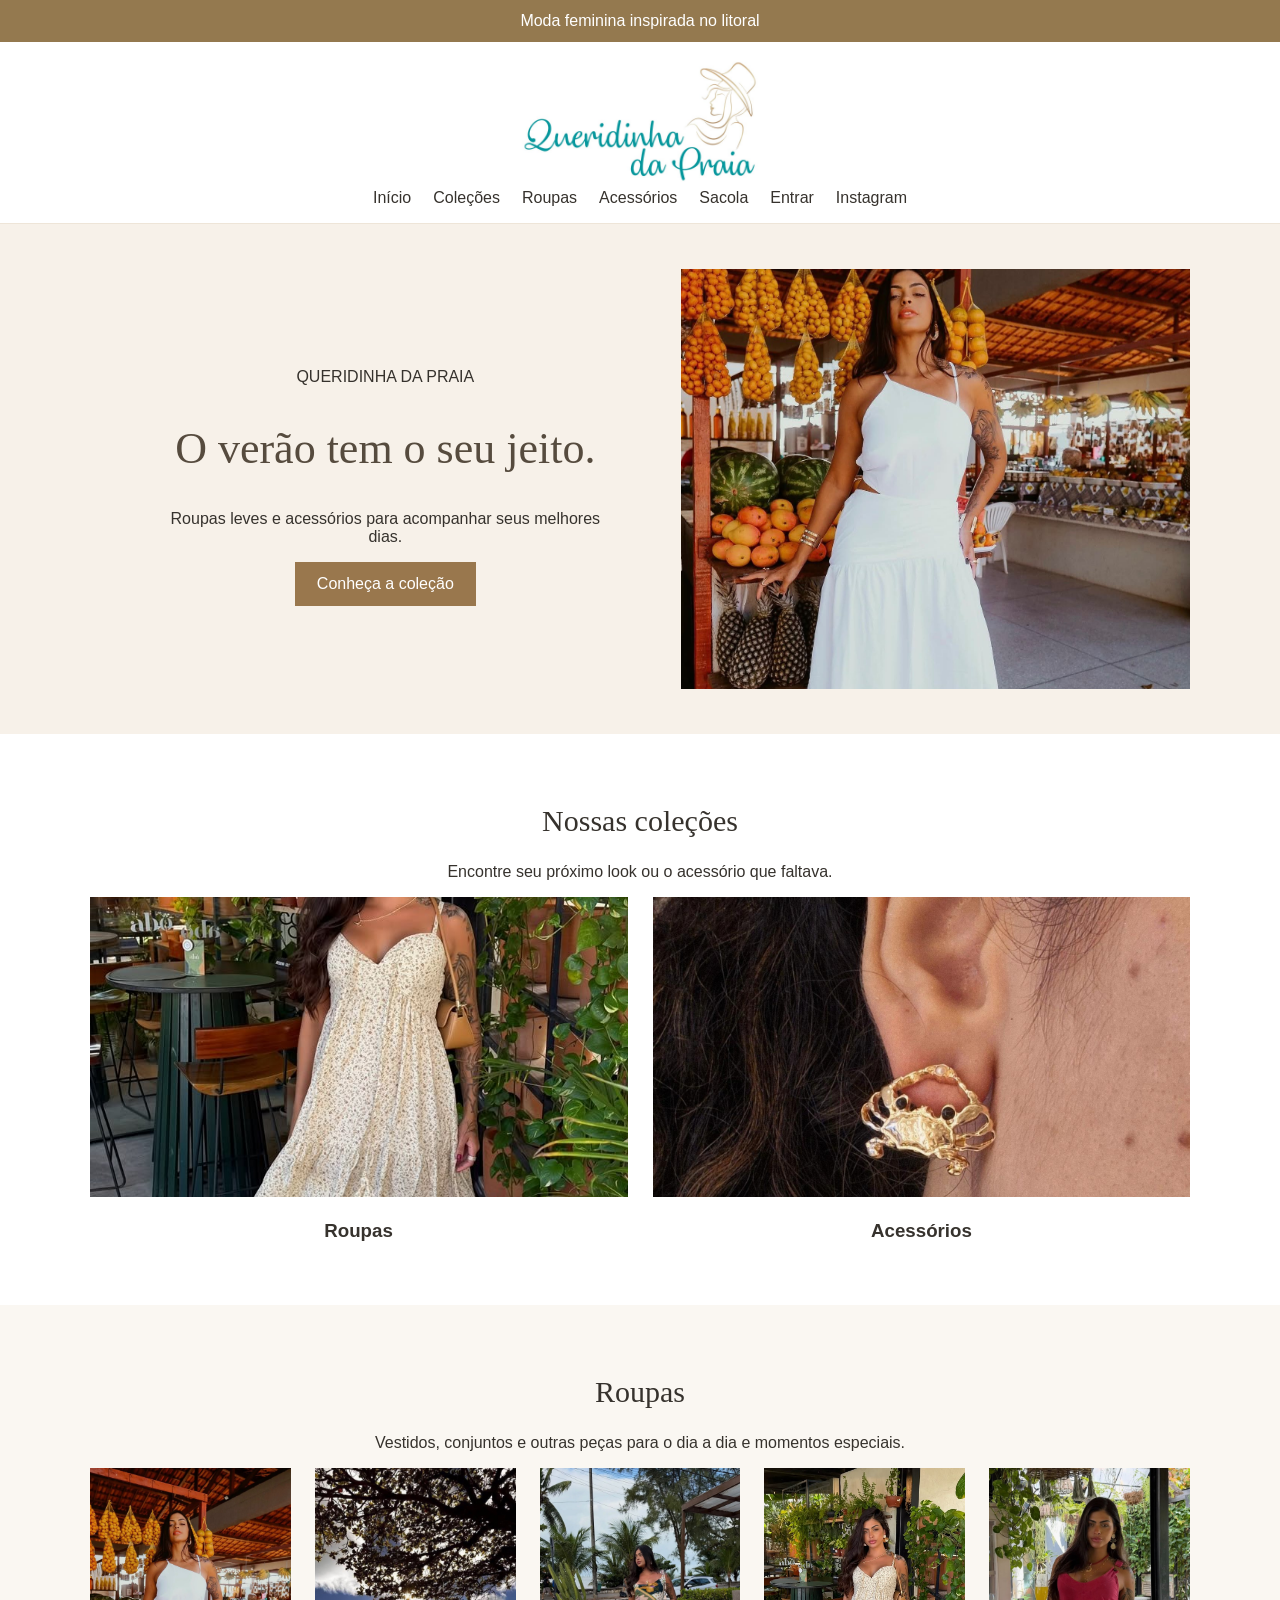
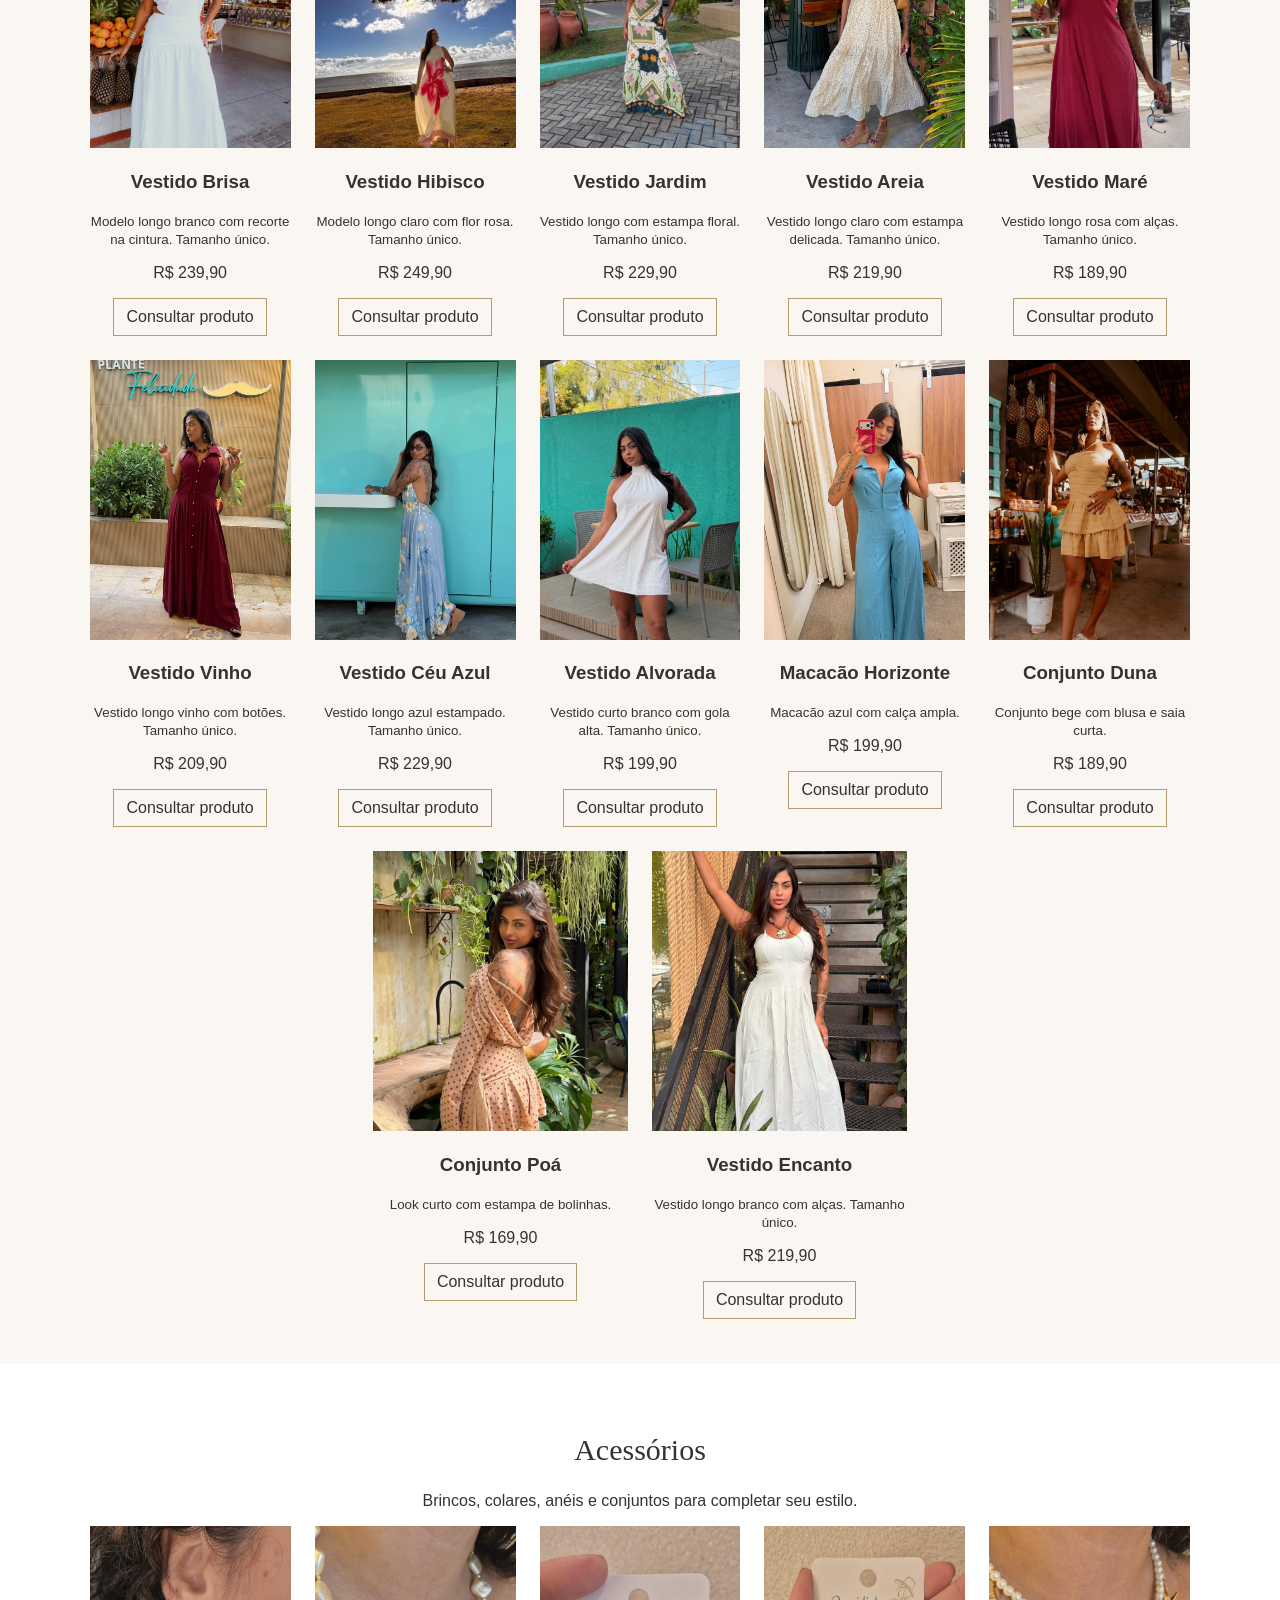
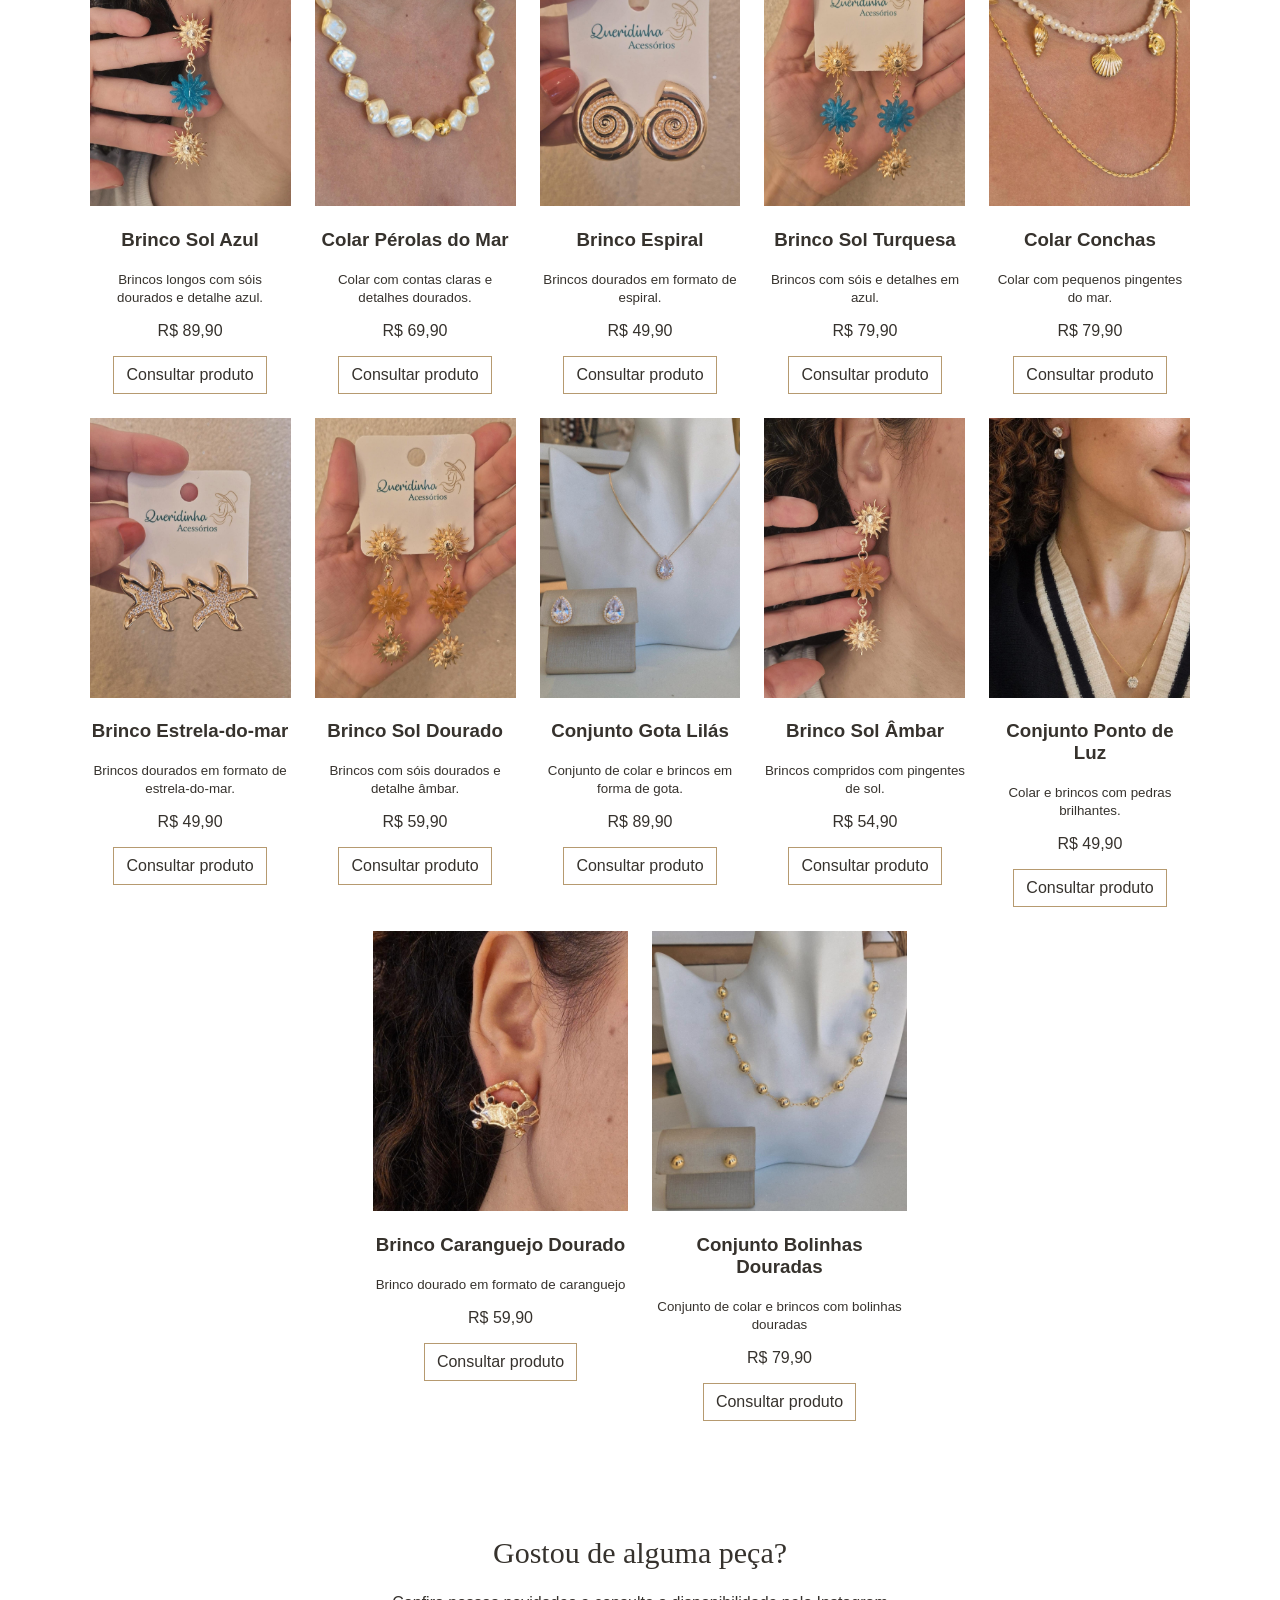
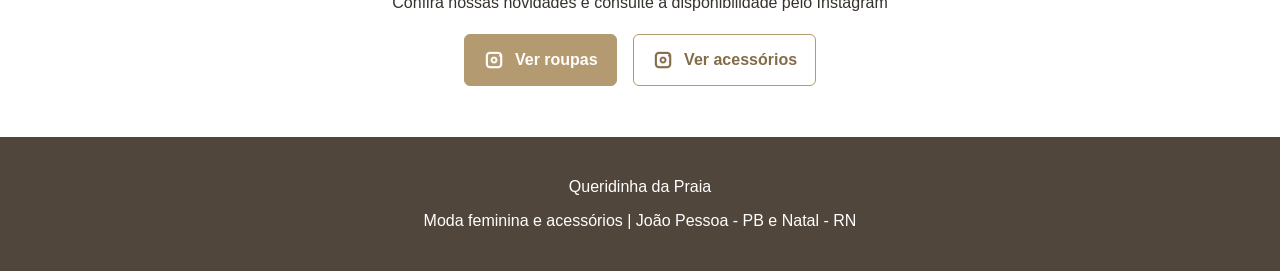
<file: index.html>
<!DOCTYPE html>
<html lang="pt-BR">
<head>
    <meta charset="UTF-8">
    <meta name="viewport" content="width=device-width, initial-scale=1.0">
    <title>Queridinha da Praia - Roupas e Acessórios</title>
    <link rel="stylesheet" href="style.css">
</head>
<body>
    <div id="faixa">Moda feminina inspirada no litoral</div>

    <header>
        <a href="index.html">
            <img src="imagens/logo-horizontal.png" alt="Queridinha da Praia">
        </a>
        <input type="checkbox" id="abrir-menu">
        <label class="hamburguer" for="abrir-menu">☰</label>
        <nav>
            <a href="index.html#inicio">Início</a>
            <a href="index.html#colecoes">Coleções</a>
            <a href="index.html#roupas">Roupas</a>
            <a href="index.html#acessorios">Acessórios</a>
            <a href="sacola.html">Sacola</a>
            <a href="conta.html">Entrar</a>
            <a href="index.html#contato">Instagram</a>
        </nav>
    </header>

    <main>
        <section class="destaque" id="inicio">
            <div class="texto-destaque">
                <p>QUERIDINHA DA PRAIA</p>
                <h1>O verão tem o seu jeito.</h1>
                <p>Roupas leves e acessórios para acompanhar seus melhores dias.</p>
                <a class="botao" href="#colecoes">Conheça a coleção</a>
            </div>
            <img class="foto-destaque" src="imagens/roupa-14.jpg" alt="Vestido branco da coleção">
        </section>

        <section id="colecoes">
            <h2>Nossas coleções</h2>
            <p>Encontre seu próximo look ou o acessório que faltava.</p>
            <div class="categorias">
                <div class="categoria">
                    <a href="#roupas">
                        <img src="imagens/roupa-04.jpg" alt="Coleção de roupas">
                        <h3>Roupas</h3>
                    </a>
                </div>
                <div class="categoria">
                    <a href="#acessorios">
                        <img src="imagens/acessorio-39.jpg" alt="Coleção de acessórios">
                        <h3>Acessórios</h3>
                    </a>
                </div>
            </div>
        </section>

        <section id="roupas">
            <h2>Roupas</h2>
            <p>Vestidos, conjuntos e outras peças para o dia a dia e momentos especiais.</p>
            <div class="grade">
                <div class="produto">
                    <img src="imagens/roupa-14.jpg" alt="Vestido Brisa">
                    <h3>Vestido Brisa</h3>
                    <small>Modelo longo branco com recorte na cintura. Tamanho único.</small>
                    <p>R$ 239,90</p>
                    <a href="#contato">Consultar produto</a>
                </div>
                <div class="produto">
                    <img src="imagens/roupa-18.jpg" alt="Vestido Hibisco">
                    <h3>Vestido Hibisco</h3>
                    <small>Modelo longo claro com flor rosa. Tamanho único.</small>
                    <p>R$ 249,90</p>
                    <a href="#contato">Consultar produto</a>
                </div>
                <div class="produto">
                    <img src="imagens/roupa-15.jpg" alt="Vestido Jardim">
                    <h3>Vestido Jardim</h3>
                    <small>Vestido longo com estampa floral. Tamanho único.</small>
                    <p>R$ 229,90</p>
                    <a href="#contato">Consultar produto</a>
                </div>
                <div class="produto">
                    <img src="imagens/roupa-04.jpg" alt="Vestido Areia">
                    <h3>Vestido Areia</h3>
                    <small>Vestido longo claro com estampa delicada. Tamanho único.</small>
                    <p>R$ 219,90</p>
                    <a href="#contato">Consultar produto</a>
                </div>
                <div class="produto">
                    <img src="imagens/roupa-17.jpg" alt="Vestido Maré">
                    <h3>Vestido Maré</h3>
                    <small>Vestido longo rosa com alças. Tamanho único.</small>
                    <p>R$ 189,90</p>
                    <a href="#contato">Consultar produto</a>
                </div>
                <div class="produto">
                    <img src="imagens/roupa-07.jpg" alt="Vestido Vinho">
                    <h3>Vestido Vinho</h3>
                    <small>Vestido longo vinho com botões. Tamanho único.</small>
                    <p>R$ 209,90</p>
                    <a href="#contato">Consultar produto</a>
                </div>
                <div class="produto">
                    <img src="imagens/roupa-09.jpg" alt="Vestido Céu Azul">
                    <h3>Vestido Céu Azul</h3>
                    <small>Vestido longo azul estampado. Tamanho único.</small>
                    <p>R$ 229,90</p>
                    <a href="#contato">Consultar produto</a>
                </div>
                <div class="produto">
                    <img src="imagens/roupa-16.jpg" alt="Vestido Alvorada">
                    <h3>Vestido Alvorada</h3>
                    <small>Vestido curto branco com gola alta. Tamanho único.</small>
                    <p>R$ 199,90</p>
                    <a href="#contato">Consultar produto</a>
                </div>
                <div class="produto">
                    <img src="imagens/roupa-11.jpg" alt="Macacão Horizonte">
                    <h3>Macacão Horizonte</h3>
                    <small>Macacão azul com calça ampla.</small>
                    <p>R$ 199,90</p>
                    <a href="#contato">Consultar produto</a>
                </div>
                <div class="produto">
                    <img src="imagens/roupa-13.jpg" alt="Conjunto Duna">
                    <h3>Conjunto Duna</h3>
                    <small>Conjunto bege com blusa e saia curta.</small>
                    <p>R$ 189,90</p>
                    <a href="#contato">Consultar produto</a>
                </div>
                <div class="produto">
                    <img src="imagens/roupa-05.jpg" alt="Conjunto Poá">
                    <h3>Conjunto Poá</h3>
                    <small>Look curto com estampa de bolinhas.</small>
                    <p>R$ 169,90</p>
                    <a href="#contato">Consultar produto</a>
                </div>
                <div class="produto">
                    <img src="imagens/roupa-02.jpg" alt="Vestido Encanto">
                    <h3>Vestido Encanto</h3>
                    <small>Vestido longo branco com alças. Tamanho único.</small>
                    <p>R$ 219,90</p>
                    <a href="#contato">Consultar produto</a>
                </div>
            </div>
        </section>

        <section id="acessorios">
            <h2>Acessórios</h2>
            <p>Brincos, colares, anéis e conjuntos para completar seu estilo.</p>
            <div class="grade">
                <div class="produto">
                    <img src="imagens/acessorio-40.jpg" alt="Brinco Sol Azul">
                    <h3>Brinco Sol Azul</h3>
                    <small>Brincos longos com sóis dourados e detalhe azul.</small>
                    <p>R$ 89,90</p>
                    <a href="#contato">Consultar produto</a>
                </div>
                <div class="produto">
                    <img src="imagens/acessorio-01.jpg" alt="Colar Pérolas do Mar">
                    <h3>Colar Pérolas do Mar</h3>
                    <small>Colar com contas claras e detalhes dourados.</small>
                    <p>R$ 69,90</p>
                    <a href="#contato">Consultar produto</a>
                </div>
                <div class="produto">
                    <img src="imagens/acessorio-11.jpg" alt="Brinco Espiral">
                    <h3>Brinco Espiral</h3>
                    <small>Brincos dourados em formato de espiral.</small>
                    <p>R$ 49,90</p>
                    <a href="#contato">Consultar produto</a>
                </div>
                <div class="produto">
                    <img src="imagens/acessorio-41.jpg" alt="Brinco Sol Turquesa">
                    <h3>Brinco Sol Turquesa</h3>
                    <small>Brincos com sóis e detalhes em azul.</small>
                    <p>R$ 79,90</p>
                    <a href="#contato">Consultar produto</a>
                </div>
                <div class="produto">
                    <img src="imagens/acessorio-03.jpg" alt="Colar Conchas">
                    <h3>Colar Conchas</h3>
                    <small>Colar com pequenos pingentes do mar.</small>
                    <p>R$ 79,90</p>
                    <a href="#contato">Consultar produto</a>
                </div>
                <div class="produto">
                    <img src="imagens/acessorio-21.jpg" alt="Brinco Estrela-do-mar">
                    <h3>Brinco Estrela-do-mar</h3>
                    <small>Brincos dourados em formato de estrela-do-mar.</small>
                    <p>R$ 49,90</p>
                    <a href="#contato">Consultar produto</a>
                </div>
                <div class="produto">
                    <img src="imagens/acessorio-42.jpg" alt="Brinco Sol Dourado">
                    <h3>Brinco Sol Dourado</h3>
                    <small>Brincos com sóis dourados e detalhe âmbar.</small>
                    <p>R$ 59,90</p>
                    <a href="#contato">Consultar produto</a>
                </div>
                <div class="produto">
                    <img src="imagens/acessorio-22.jpg" alt="Conjunto Gota Lilás">
                    <h3>Conjunto Gota Lilás</h3>
                    <small>Conjunto de colar e brincos em forma de gota.</small>
                    <p>R$ 89,90</p>
                    <a href="#contato">Consultar produto</a>
                </div>
                <div class="produto">
                    <img src="imagens/acessorio-38.jpg" alt="Brinco Sol Âmbar">
                    <h3>Brinco Sol Âmbar</h3>
                    <small>Brincos compridos com pingentes de sol.</small>
                    <p>R$ 54,90</p>
                    <a href="#contato">Consultar produto</a>
                </div>
                <div class="produto">
                    <img src="imagens/acessorio-28.jpg" alt="Conjunto Ponto de Luz">
                    <h3>Conjunto Ponto de Luz</h3>
                    <small>Colar e brincos com pedras brilhantes.</small>
                    <p>R$ 49,90</p>
                    <a href="#contato">Consultar produto</a>
                </div>
                <div class="produto">
                    <img src="imagens/acessorio-39.jpg" alt="Brinco Caranguejo Dourado">
                    <h3>Brinco Caranguejo Dourado</h3>
                    <small>Brinco dourado em formato de caranguejo</small>
                    <p>R$ 59,90</p>
                    <a href="#contato">Consultar produto</a>
                </div>
                <div class="produto">
                    <img src="imagens/acessorio-16.jpg" alt="Conjunto Bolinhas Douradas">
                    <h3>Conjunto Bolinhas Douradas</h3>
                    <small>Conjunto de colar e brincos com bolinhas douradas</small>
                    <p>R$ 79,90</p>
                    <a href="#contato">Consultar produto</a>
                </div>
            </div>
        </section>

        <section id="contato">
            <h2>Gostou de alguma peça?</h2>
            <p>Confira nossas novidades e consulte a disponibilidade pelo Instagram</p>
            <a href="https://www.instagram.com/queridinha_dapraia?vrfl=N2psY3QybXJrMXBx">Ver roupas</a>
            <a href="https://www.instagram.com/queridinhaacessorios_?xtok=ZWswNjhpamN2Zjgy">Ver acessórios</a>
        </section>
    </main>

    <footer>
        <p>Queridinha da Praia</p>
        <p>Moda feminina e acessórios | João Pessoa - PB e Natal - RN</p>
    </footer>
</body>
</html>
</file>
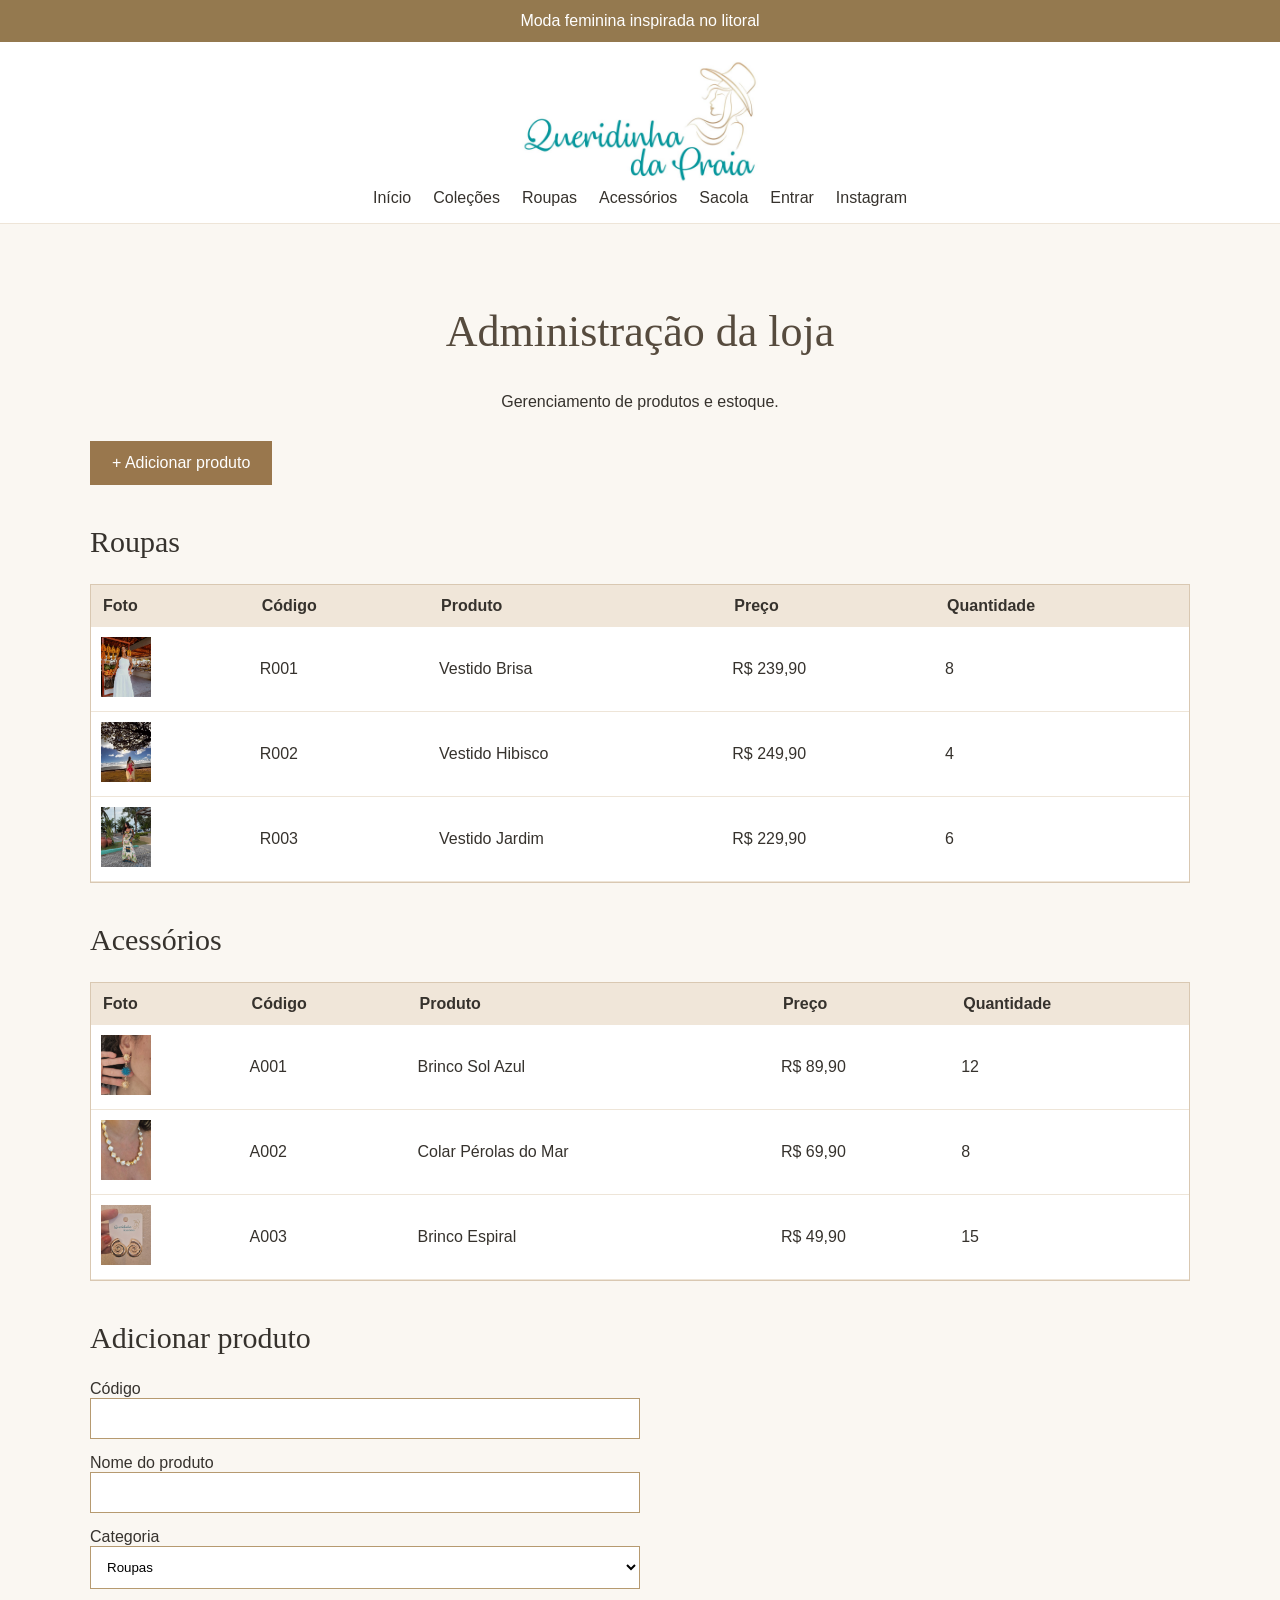
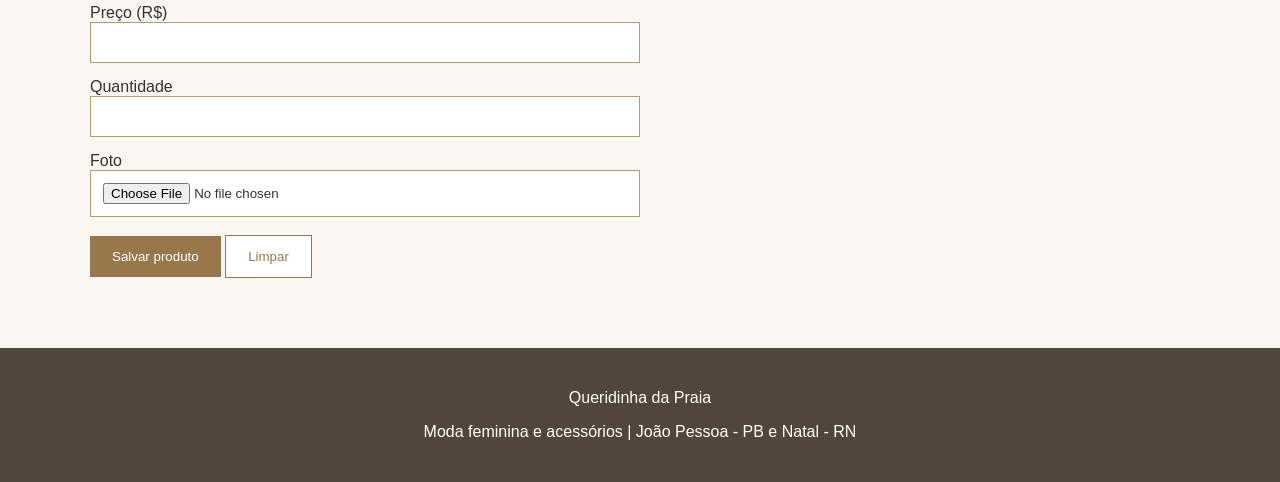
<file: admin.html>
<!DOCTYPE html>
<html lang="pt-BR">
<head>
    <meta charset="UTF-8">
    <meta name="viewport" content="width=device-width, initial-scale=1.0">
    <title>Administração - Queridinha da Praia</title>
    <link rel="stylesheet" href="style.css">
</head>
<body>
    <div id="faixa">Moda feminina inspirada no litoral</div>
    <header>
        <a href="index.html">
            <img src="imagens/logo-horizontal.png" alt="Queridinha da Praia">
        </a>
        <input type="checkbox" id="abrir-menu">
        <label class="hamburguer" for="abrir-menu">☰</label>
        <nav>
             <a href="index.html#inicio">Início</a>
            <a href="index.html#colecoes">Coleções</a>
            <a href="index.html#roupas">Roupas</a>
            <a href="index.html#acessorios">Acessórios</a>
            <a href="sacola.html">Sacola</a>
            <a href="conta.html">Entrar</a>
            <a href="index.html#contato">Instagram</a>
        </nav>
    </header>

    <main>
        <section class="pagina painel-admin">
            <h1>Administração da loja</h1>
            <p>Gerenciamento de produtos e estoque.</p>
            <div class="acoes-admin">
                <a class="botao" href="#novo-produto">+ Adicionar produto</a>
            </div>
            <h2 id="roupas-admin">Roupas</h2>
            <div class="tabela-admin">
                <table>
                    <tr>
                        <th>Foto</th>
                        <th>Código</th>
                        <th>Produto</th>
                        <th>Preço</th>
                        <th>Quantidade</th>
                    </tr>
                    <tr>
                        <td><img src="imagens/roupa-14.jpg" alt="Vestido Brisa"></td>
                        <td>R001</td>
                        <td>Vestido Brisa</td>
                        <td>R$ 239,90</td>
                        <td>8</td>
                    </tr>
                    <tr>
                        <td><img src="imagens/roupa-18.jpg" alt="Vestido Hibisco"></td>
                        <td>R002</td>
                        <td>Vestido Hibisco</td>
                        <td>R$ 249,90</td>
                        <td>4</td>
                    </tr>
                    <tr>
                        <td><img src="imagens/roupa-15.jpg" alt="Vestido Jardim"></td>
                        <td>R003</td>
                        <td>Vestido Jardim</td>
                        <td>R$ 229,90</td>
                        <td>6</td>
                    </tr>
                </table>
            </div>
            <h2 id="acessorios-admin">Acessórios</h2>
            <div class="tabela-admin">
                <table>
                    <tr>
                        <th>Foto</th>
                        <th>Código</th>
                        <th>Produto</th>
                        <th>Preço</th>
                        <th>Quantidade</th>
                    </tr>
                    <tr>
                        <td><img src="imagens/acessorio-40.jpg" alt="Brinco Sol Azul"></td>
                        <td>A001</td>
                        <td>Brinco Sol Azul</td>
                        <td>R$ 89,90</td>
                        <td>12</td>
                    </tr>
                    <tr>
                        <td><img src="imagens/acessorio-01.jpg" alt="Colar Pérolas do Mar"></td>
                        <td>A002</td>
                        <td>Colar Pérolas do Mar</td>
                        <td>R$ 69,90</td>
                        <td>8</td>
                    </tr>
                    <tr>
                        <td><img src="imagens/acessorio-11.jpg" alt="Brinco Espiral"></td>
                        <td>A003</td>
                        <td>Brinco Espiral</td>
                        <td>R$ 49,90</td>
                        <td>15</td>
                    </tr>
                </table>
            </div>
            <h2 id="novo-produto">Adicionar produto</h2>
            <form class="form-admin">

                <label for="codigo-produto">Código</label>
                <input type="text" id="codigo-produto" required>

                <label for="nome-produto">Nome do produto</label>
                <input type="text" id="nome-produto" required>

                <label for="categoria-produto">Categoria</label>
                <select id="categoria-produto">
                    <option value="roupas">Roupas</option>
                    <option value="acessorios">Acessórios</option>
                </select>

                <label for="preco-produto">Preço (R$)</label>
                <input type="number" id="preco-produto" min="0" step="0.01" required>

                <label for="quantidade-produto">Quantidade</label>
                <input type="number" id="quantidade-produto" min="0" required>

                <label for="foto-produto">Foto</label>
                <input type="file" id="foto-produto" accept="image/*">

                <button class="botao" type="button">Salvar produto</button>
                <button class="botao limpar" type="reset">Limpar</button>
            </form>
        </section>
    </main>

    <footer>
        <p>Queridinha da Praia</p>
        <p>Moda feminina e acessórios | João Pessoa - PB e Natal - RN</p>
    </footer>

</body>
</html>
</file>
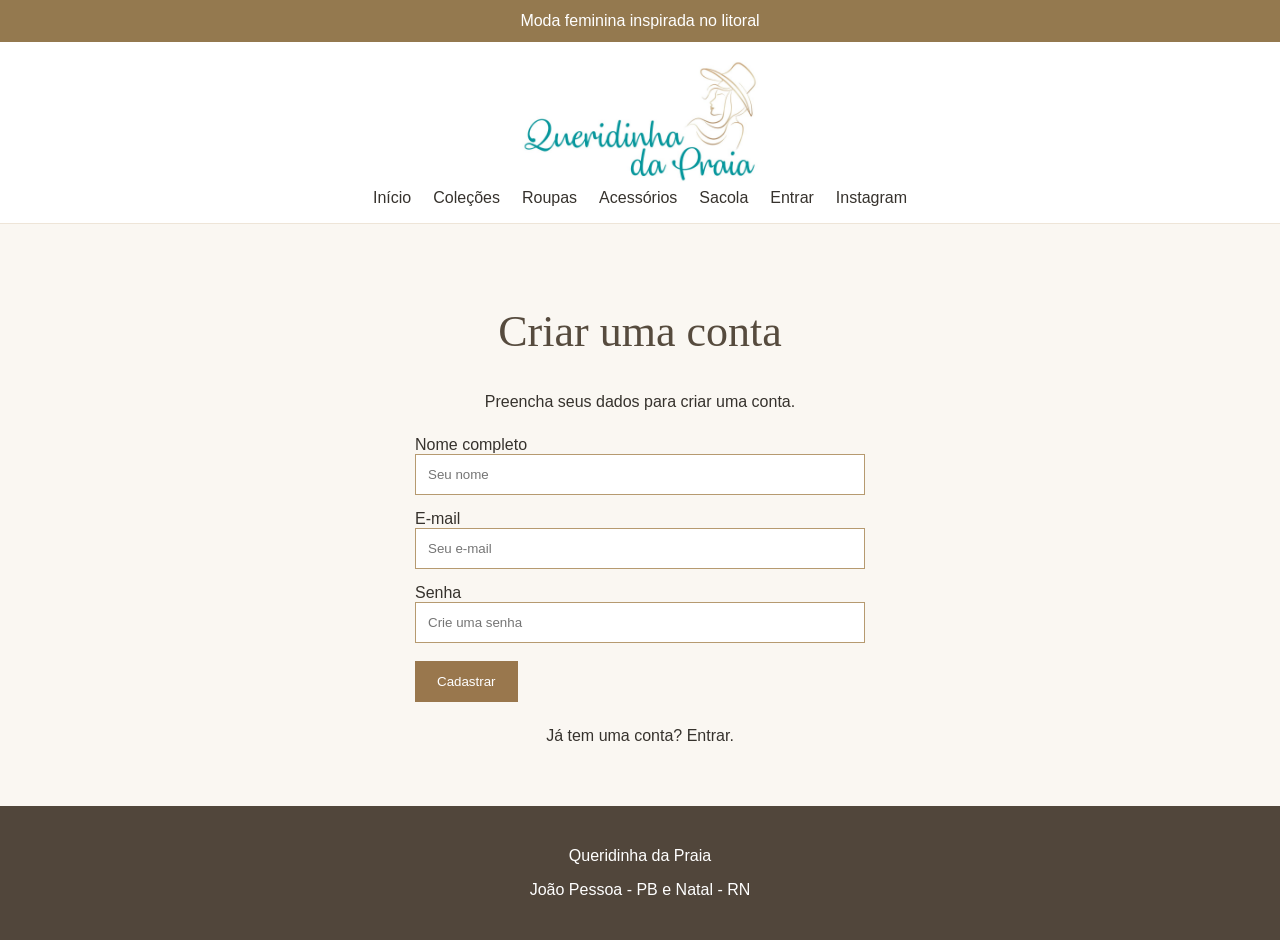
<file: cadastro.html>
<!DOCTYPE html>
<html lang="pt-BR">
<head>
    <meta charset="UTF-8">
    <meta name="viewport" content="width=device-width, initial-scale=1.0">
    <title>Cadastro - Queridinha da Praia</title>
    <link rel="stylesheet" href="style.css">
</head>
<body>
    <div id="faixa">Moda feminina inspirada no litoral</div>
    <header>
        <a href="index.html">
            <img src="imagens/logo-horizontal.png" alt="Queridinha da Praia">
        </a>
        <input type="checkbox" id="abrir-menu">
        <label class="hamburguer" for="abrir-menu">☰</label>
        <nav>
            <a href="index.html#inicio">Início</a>
            <a href="index.html#colecoes">Coleções</a>
            <a href="index.html#roupas">Roupas</a>
            <a href="index.html#acessorios">Acessórios</a>
            <a href="sacola.html">Sacola</a>
            <a href="conta.html">Entrar</a>
            <a href="index.html#contato">Instagram</a>
        </nav>
    </header>
    <main>
        <section class="pagina">
            <h1>Criar uma conta</h1>
            <p>Preencha seus dados para criar uma conta.</p>
            <form action="resultado.html">
                <label for="nome">Nome completo</label>
                <input id="nome" type="text" placeholder="Seu nome" required>
                <label for="email">E-mail</label>
                <input id="email" type="email" placeholder="Seu e-mail" required>
                <label for="senha">Senha</label>
                <input id="senha" type="password" placeholder="Crie uma senha" required>
                <button class="botao" type="submit">Cadastrar</button>
            </form>
            <p>Já tem uma conta? <a class="link" href="conta.html">Entrar</a>.</p>

        </section>
    </main>
    <footer>
        <p>Queridinha da Praia</p>
        <p>João Pessoa - PB e Natal - RN</p>
    </footer>
</body>
</html>
</file>
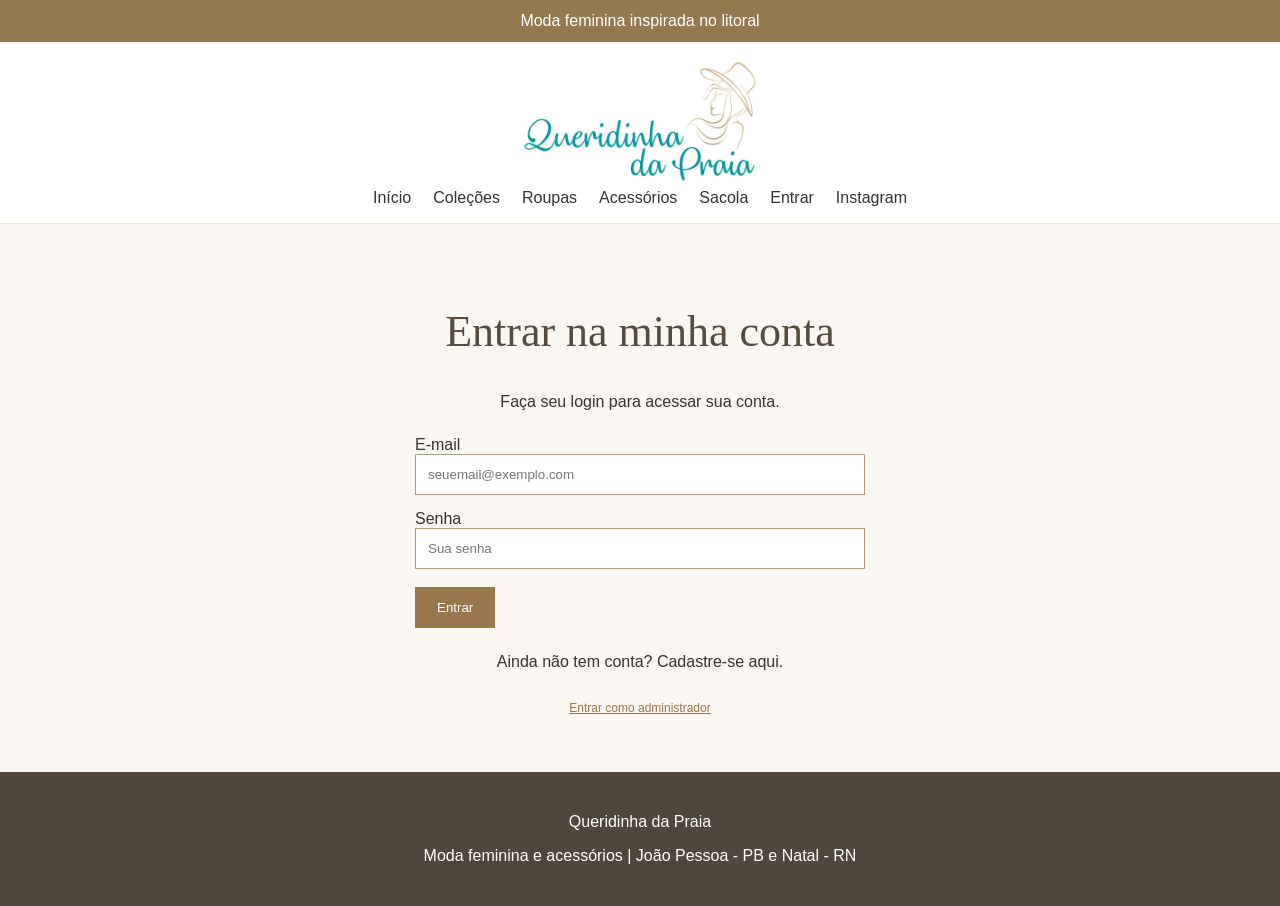
<file: conta.html>
<!DOCTYPE html>
<html lang="pt-BR">
<head>
    <meta charset="UTF-8">
    <meta name="viewport" content="width=device-width, initial-scale=1.0">
    <title>Minha conta - Queridinha da Praia</title>
    <link rel="stylesheet" href="style.css">
</head>
<body>
    <div id="faixa">Moda feminina inspirada no litoral</div>
    <header>
        <a href="index.html">
            <img src="imagens/logo-horizontal.png" alt="Queridinha da Praia">
        </a>
        <input type="checkbox" id="abrir-menu">
        <label class="hamburguer" for="abrir-menu">☰</label>
        <nav>
            <a href="index.html#inicio">Início</a>
            <a href="index.html#colecoes">Coleções</a>
            <a href="index.html#roupas">Roupas</a>
            <a href="index.html#acessorios">Acessórios</a>
            <a href="sacola.html">Sacola</a>
            <a href="conta.html">Entrar</a>
            <a href="index.html#contato">Instagram</a>
        </nav>
    </header>
    <main>
        <section class="pagina">
            <h1>Entrar na minha conta</h1>
            <p>Faça seu login para acessar sua conta.</p>
            <form action="resultado.html">
                <label for="email">E-mail</label>
                <input id="email" type="email" placeholder="seuemail@exemplo.com" required>
                <label for="senha">Senha</label>
                <input id="senha" type="password" placeholder="Sua senha" required>
                <button class="botao" type="submit">Entrar</button>
            </form>
            <p>Ainda não tem conta? <a class="link" href="cadastro.html">Cadastre-se aqui</a>.</p>
            <p class="link-admin">
                <a href="admin.html">Entrar como administrador</a>
            </p>
        </section>
    </main>
  <footer>
        <p>Queridinha da Praia</p>
        <p>Moda feminina e acessórios | João Pessoa - PB e Natal - RN</p>
    </footer>
</body>
</html>
</file>
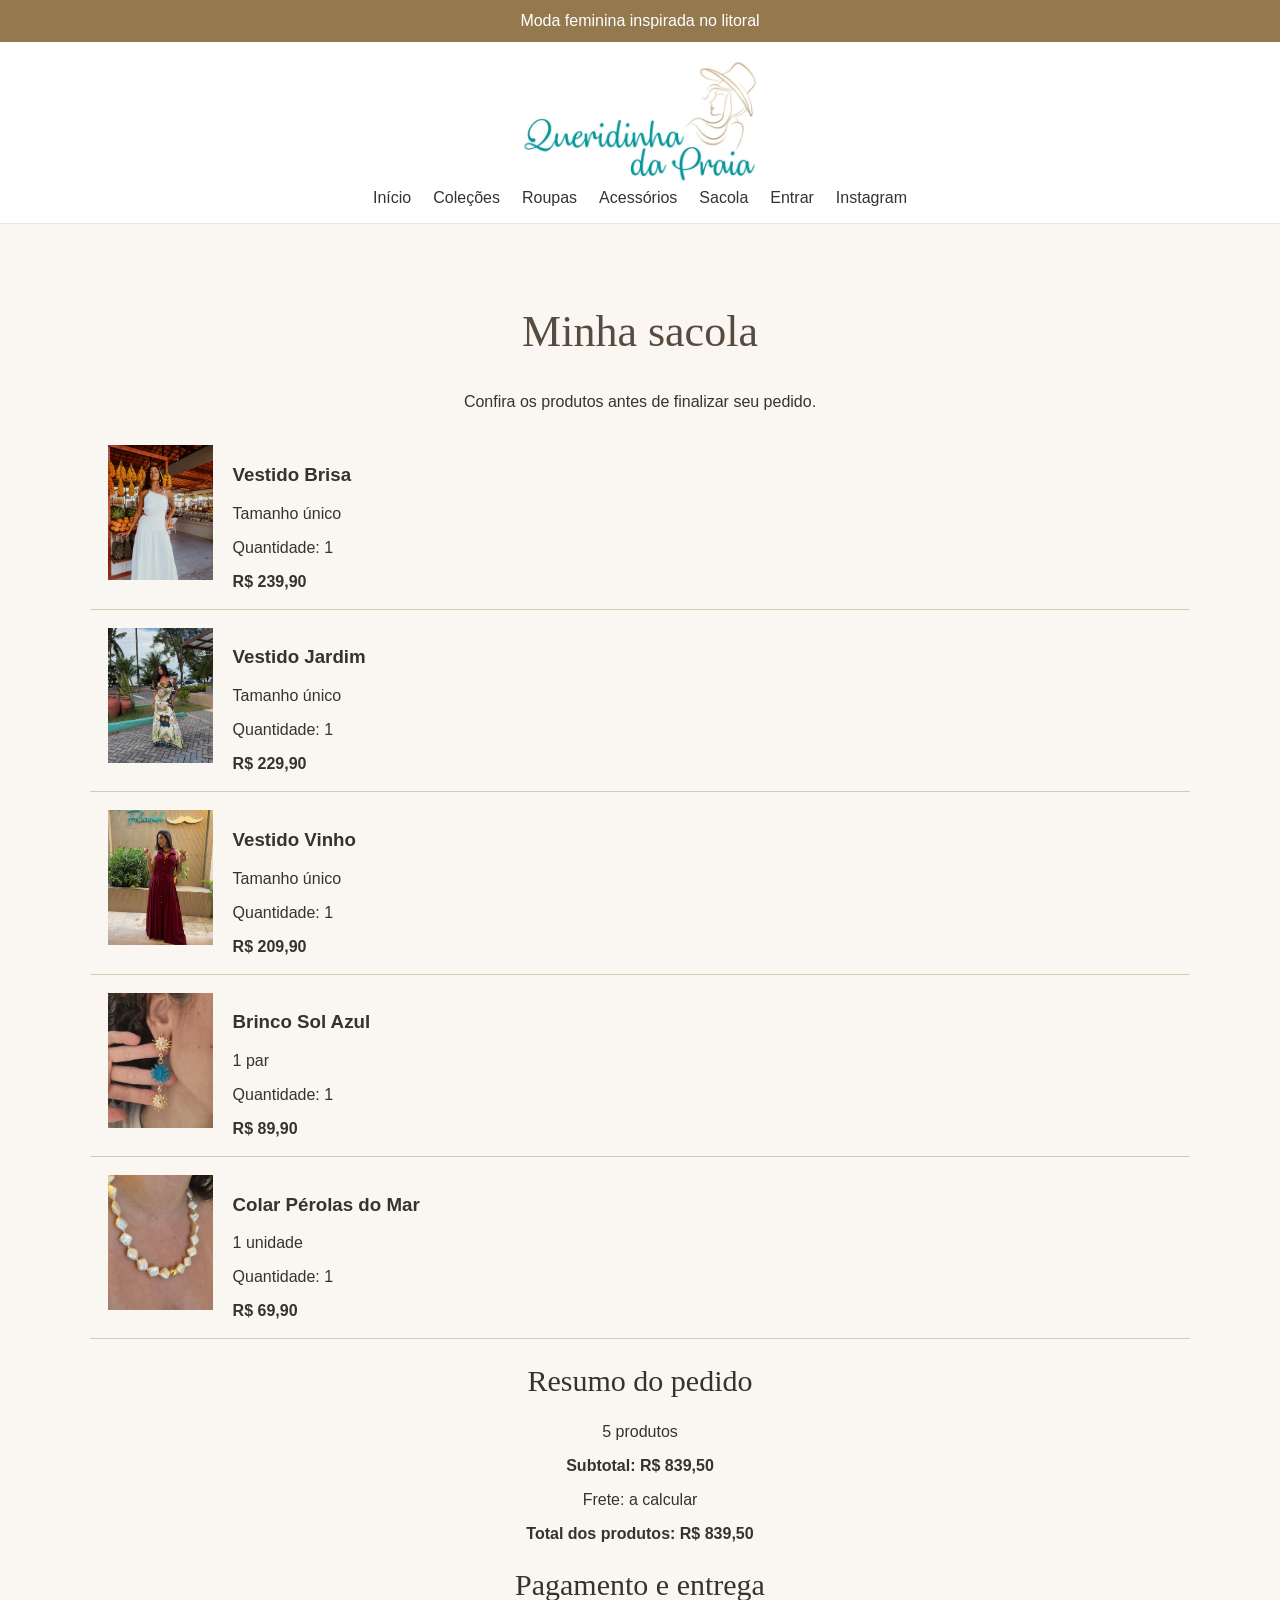
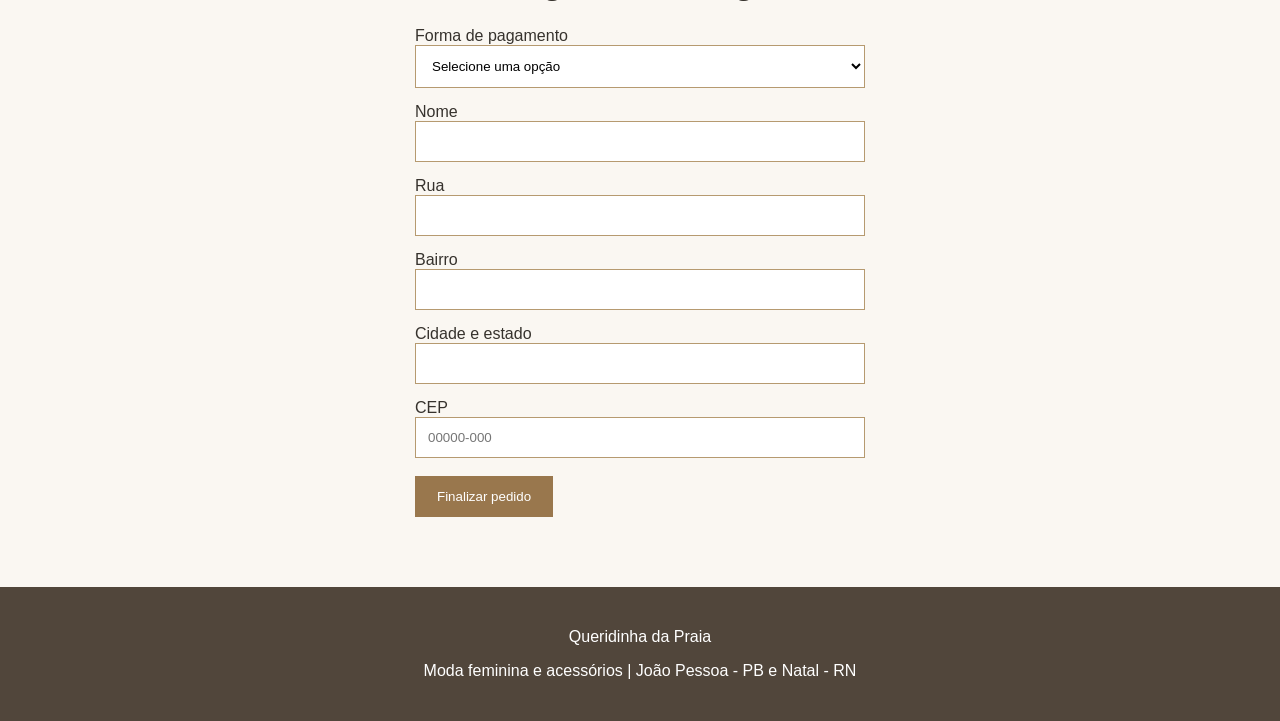
<file: sacola.html>
<!DOCTYPE html>
<html lang="pt-BR">
<head>
    <meta charset="UTF-8">
    <meta name="viewport" content="width=device-width, initial-scale=1.0">
    <title>Sacola - Queridinha da Praia</title>
    <link rel="stylesheet" href="style.css">
</head>
<body>
    <div id="faixa">Moda feminina inspirada no litoral</div>
    <header>
        <a href="index.html">
            <img src="imagens/logo-horizontal.png" alt="Queridinha da Praia">
        </a>
        <input type="checkbox" id="abrir-menu">
        <label class="hamburguer" for="abrir-menu">☰</label>
        <nav>
            <a href="index.html#inicio">Início</a>
            <a href="index.html#colecoes">Coleções</a>
            <a href="index.html#roupas">Roupas</a>
            <a href="index.html#acessorios">Acessórios</a>
            <a href="sacola.html">Sacola</a>
            <a href="conta.html">Entrar</a>
            <a href="index.html#contato">Instagram</a>
        </nav>
    </header>
    <main>
        <section class="pagina">
            <h1>Minha sacola</h1>
            <p>Confira os produtos antes de finalizar seu pedido.</p>
            <div class="item">
                <img src="imagens/roupa-14.jpg" alt="Vestido Brisa">
                <div>
                    <h3>Vestido Brisa</h3>
                    <p>Tamanho único</p>
                    <p>Quantidade: 1</p>
                    <strong>R$ 239,90</strong>
                </div>
            </div>
            <div class="item">
                <img src="imagens/roupa-15.jpg" alt="Vestido Jardim">
                <div>
                    <h3>Vestido Jardim</h3>
                    <p>Tamanho único</p>
                    <p>Quantidade: 1</p>
                    <strong>R$ 229,90</strong>
                </div>
            </div>
            <div class="item">
                <img src="imagens/roupa-07.jpg" alt="Vestido Vinho">
                <div>
                    <h3>Vestido Vinho</h3>
                    <p>Tamanho único</p>
                    <p>Quantidade: 1</p>
                    <strong>R$ 209,90</strong>
                </div>
            </div>
            <div class="item">
                <img src="imagens/acessorio-40.jpg" alt="Brinco Sol Azul">
                <div>
                    <h3>Brinco Sol Azul</h3>
                    <p>1 par</p>
                    <p>Quantidade: 1</p>
                    <strong>R$ 89,90</strong>
                </div>
            </div>
            <div class="item">
                <img src="imagens/acessorio-01.jpg" alt="Colar Pérolas do Mar">
                <div>
                    <h3>Colar Pérolas do Mar</h3>
                    <p>1 unidade</p>
                    <p>Quantidade: 1</p>
                    <strong>R$ 69,90</strong>
                </div>
            </div>
            <div class="resumo">
                <h2>Resumo do pedido</h2>
                <p>5 produtos</p>
                <p><strong>Subtotal: R$ 839,50</strong></p>
                <p>Frete: a calcular</p>
                <p><strong>Total dos produtos: R$ 839,50</strong></p>
            </div>
            <h2>Pagamento e entrega</h2>
            <form action="resultado.html">
                <label for="pagamento">Forma de pagamento</label>
                <select id="pagamento" required>
                    <option value="">Selecione uma opção</option>
                    <option>Pix</option>
                    <option>Cartão de crédito</option>
                    <option>Cartão de débito</option>
                </select>
                <label for="destinatario">Nome</label>
                <input id="destinatario" type="text" required>
                <label for="endereco">Rua</label>
                <input id="endereco" type="text" required>
                <label for="bairro">Bairro</label>
                <input id="bairro" type="text" required>
                <label for="cidade">Cidade e estado</label>
                <input id="cidade" type="text" required>
                <label for="cep">CEP</label>
                <input id="cep" type="text" placeholder="00000-000" required>
                <button class="botao" type="submit">Finalizar pedido</button>
            </form>

        </section>
    </main>
     <footer>
        <p>Queridinha da Praia</p>
        <p>Moda feminina e acessórios | João Pessoa - PB e Natal - RN</p>
    </footer>
</body>
</html>
</file>
<file: style.css>
body {
    margin: 0;
    font-family: Arial, sans-serif;
    color: #36322d;
    background-color: white;
}

img {
    max-width: 100%;
}

a {
    color: inherit;
    text-decoration: none;
}

#faixa {
    padding: 12px;
    text-align: center;
    color: white;
    background-color: #94794f;
}

header {
    padding: 16px;
    text-align: center;
    position: sticky;
    top: 0;
    z-index: 10;
    background-color: white;
    border-bottom: 1px solid #eee5d8;
}

header img {
    width: 240px;
}

#abrir-menu {
    display: none;
}

.hamburguer {
    display: none;
}

nav {
    display: flex;
    justify-content: center;
    flex-wrap: wrap;
    gap: 22px;
}

section {
    padding: 45px 7%;
    text-align: center;
     scroll-margin-top: 155px;
}

h1 {
    font-family: Georgia, serif;
    font-size: 44px;
    font-weight: normal;
    color: #564b3e;
}

h2 {
    font-family: Georgia, serif;
    font-size: 30px;
    font-weight: normal;
}

.destaque {
    display: flex;
    flex-wrap: wrap;
    align-items: center;
    background-color: #f7f1e9;
}

.texto-destaque {
    flex: 1 1 280px;
    padding: 30px 6%;
}

.foto-destaque {
    flex: 1 1 330px;
    height: 420px;
    object-fit: cover;
}

.botao {
    display: inline-block;
    padding: 13px 22px;
    background-color: #99774d;
    color: white;
}

.categorias {
    display: flex;
    flex-wrap: wrap;
    gap: 25px;
}

.categoria {
    flex: 1 1 280px;
}

.categoria img {
    width: 100%;
    height: 300px;
    object-fit: cover;
}

#roupas {
    background-color: #faf7f2;
}

.grade {
    display: flex;
    flex-wrap: wrap;
    justify-content: center;
    gap: 24px;
}

.produto {
    flex: 1 1 190px;
    max-width: 255px;
}

.produto img {
    width: 100%;
    height: 280px;
    object-fit: cover;
}

.produto a {
    display: inline-block;
    padding: 9px 12px;
    border: 1px solid #b69a70;
}

.pagina {
    background-color: #faf7f2;
}

.item {
    display: flex;
    flex-wrap: wrap;
    gap: 20px;
    padding: 18px;
    border-bottom: 1px solid #d9c8b2;
    text-align: left;
}

.item img {
    width: 105px;
    height: 135px;
    object-fit: cover;
}

form {
    max-width: 450px;
    margin: 25px auto;
    text-align: left;
}

label {
    display: block;
    margin-top: 15px;
}

input, select {
    box-sizing: border-box;
    width: 100%;
    padding: 12px;
    border: 1px solid #b69a70;
    background-color: white;
}

button {
    border: none;
    margin-top: 18px;
}

footer {
    padding: 25px;
    text-align: center;
    background-color: #51463b;
    color: white;
}

@media screen and (max-width: 900px) {
    header {
        padding: 10px;
    }
    header img {
        width: 170px;
    }
    .hamburguer {
        display: block;
        position: absolute;
        left: 18px;
        top: 22px;
        font-size: 30px;
        margin: 0;
        cursor: pointer;
    }
    nav {
        display: none;
        position: absolute;
        top: 100%;
        left: 0;
        right: 0;
        flex-direction: column;
        gap: 0;
        text-align: left;
        background-color: white;
        border-bottom: 1px solid #d9c8b2;
    }
    nav a {
        padding: 13px 20px;
        border-top: 1px solid #eee5d8;
    }
    #abrir-menu:checked ~ nav {
        display: flex;
    }
    section {
        scroll-margin-top: 100px;
    }
}

#contato a {
    display: inline-flex;
    align-items: center;
    justify-content: center;
    gap: 10px;
    padding: 14px 18px;
    margin: 6px;
    background-color: #b49a71;
    color: white;
    border: 1px solid #b49a71;
    border-radius: 6px;
    font-weight: bold;
}

#contato a::before {
    content: "";
    width: 22px;
    height: 22px;
    background-image: url("imagens/instagram-monocromatico.png");
    background-size: contain;
    background-repeat: no-repeat;
}

#contato a:last-child {
    background-color: white;
    color: #846c48;
}

#contato a:hover {
    opacity: 0.85;
}

#contato a:first-of-type::before {
    filter: brightness(0) invert(1);
}

.painel-admin {
    max-width: 1100px;
    margin: auto;
    text-align: left;
}

.painel-admin h1 {
    text-align: center;
}

.painel-admin p {
    text-align: center;
}

.acoes-admin {
    display: flex;
    flex-wrap: wrap;
    justify-content: space-between;
    align-items: center;
    gap: 20px;
    margin: 30px 0;
}

.tabela-admin {
    overflow-x: auto;
    background-color: white;
    border: 1px solid #d9c8b2;
}

.tabela-admin table {
    width: 100%;
    min-width: 600px;
    border-collapse: collapse;
}

.tabela-admin th {
    padding: 12px;
    text-align: left;
    background-color: #f0e6d9;
}

.tabela-admin td {
    padding: 10px;
    text-align: left;
    border-bottom: 1px solid #eee5d8;
}

.tabela-admin img {
    width: 50px;
    height: 60px;
    object-fit: cover;
}

.painel-admin h2 {
    margin-top: 40px;
}

#roupas-admin, #acessorios-admin, #novo-produto {
    scroll-margin-top: 160px;
}

.form-admin {
    max-width: 550px;
    margin: 25px 0;
}

.limpar {
    background-color: white;
    color: #99774d;
    border: 1px solid #99774d;
}

.link-admin {
    margin-top: 30px;
    font-size: 12px;
}

.link-admin a {
    color: #99774d;
    text-decoration: underline;
}
</file>
